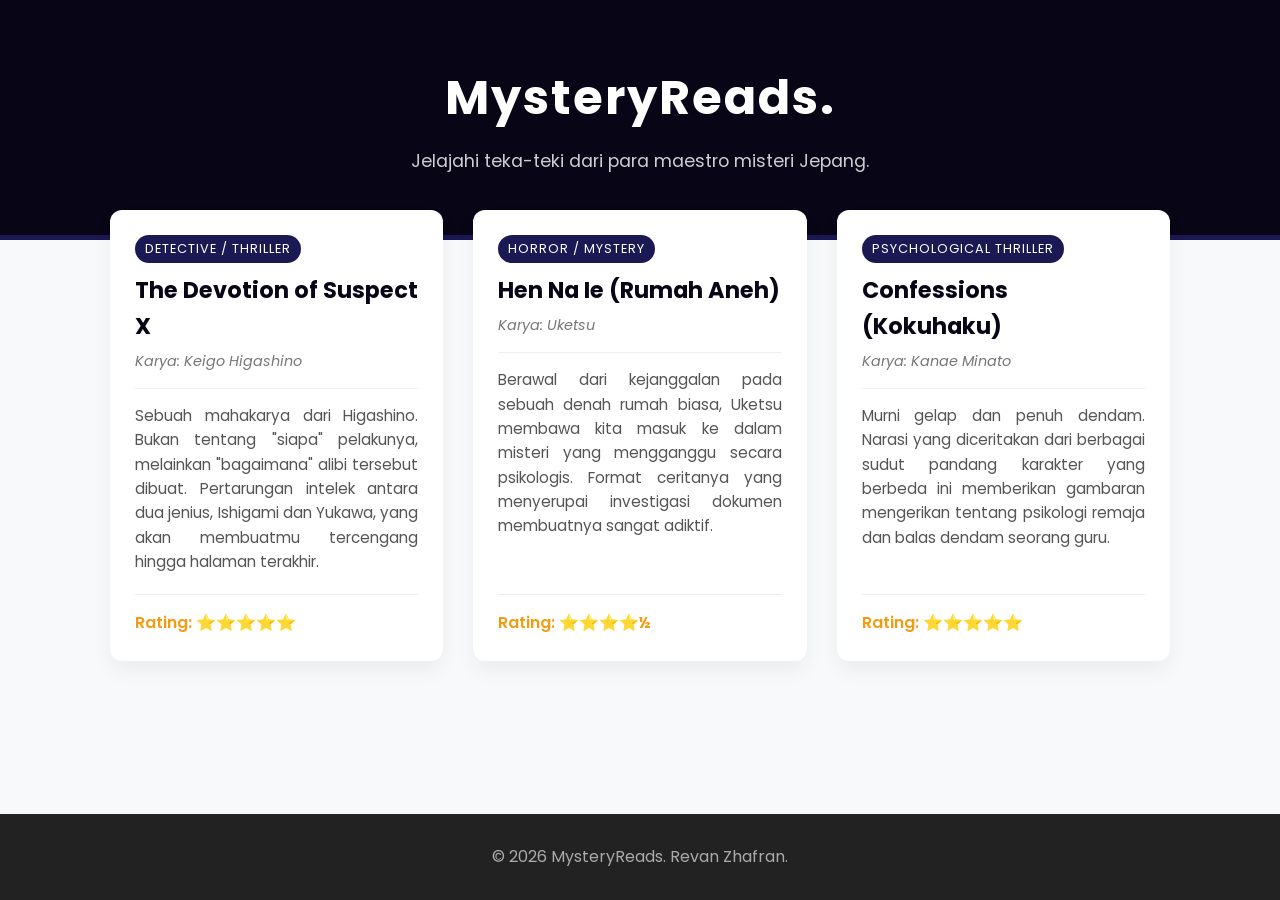
<file: PPW_KelasB_02_L0124154_RevanALifianZhafran/index.html>
<!DOCTYPE html>
<html lang="id">
<head>
    <meta charset="UTF-8">
    <meta name="viewport" content="width=device-width, initial-scale=1.0">
    <title>MysteryReads | Review Novel Jepang</title>
    <link rel="stylesheet" href="style.css">
    <link href="https://fonts.googleapis.com/css2?family=Poppins:wght@300;400;600&display=swap" rel="stylesheet">
</head>
<body>

    <header class="header">
        <div class="container">
            <h1>MysteryReads.</h1>
            <p>Jelajahi teka-teki dari para maestro misteri Jepang.</p>
        </div>
    </header>

    <main class="container">
        <section class="review-grid">
            
            <article class="review-card">
                <div class="card-header">
                    <span class="genre-tag">Detective / Thriller</span>
                    <h2>The Devotion of Suspect X</h2>
                    <p class="author">Karya: Keigo Higashino</p>
                </div>
                <div class="card-body">
                    <p>Sebuah mahakarya dari Higashino. Bukan tentang "siapa" pelakunya, melainkan "bagaimana" alibi tersebut dibuat. Pertarungan intelek antara dua jenius, Ishigami dan Yukawa, yang akan membuatmu tercengang hingga halaman terakhir.</p>
                </div>
                <div class="card-footer">
                    <span class="rating">Rating: ⭐⭐⭐⭐⭐</span>
                </div>
            </article>

            <article class="review-card">
                <div class="card-header">
                    <span class="genre-tag">Horror / Mystery</span>
                    <h2>Hen Na Ie (Rumah Aneh)</h2>
                    <p class="author">Karya: Uketsu</p>
                </div>
                <div class="card-body">
                    <p>Berawal dari kejanggalan pada sebuah denah rumah biasa, Uketsu membawa kita masuk ke dalam misteri yang mengganggu secara psikologis. Format ceritanya yang menyerupai investigasi dokumen membuatnya sangat adiktif.</p>
                </div>
                <div class="card-footer">
                    <span class="rating">Rating: ⭐⭐⭐⭐½</span>
                </div>
            </article>

            <article class="review-card">
                <div class="card-header">
                    <span class="genre-tag">Psychological Thriller</span>
                    <h2>Confessions (Kokuhaku)</h2>
                    <p class="author">Karya: Kanae Minato</p>
                </div>
                <div class="card-body">
                    <p>Murni gelap dan penuh dendam. Narasi yang diceritakan dari berbagai sudut pandang karakter yang berbeda ini memberikan gambaran mengerikan tentang psikologi remaja dan balas dendam seorang guru.</p>
                </div>
                <div class="card-footer">
                    <span class="rating">Rating: ⭐⭐⭐⭐⭐</span>
                </div>
            </article>

        </section>
    </main>

    <footer class="footer">
        <p>&copy; 2026 MysteryReads. Revan Zhafran.</p>
    </footer>

</body>
</html>
</file>
<file: PPW_KelasB_02_L0124154_RevanALifianZhafran/style.css>
/* =========================================
   Reset CSS & Variabel Dasar
========================================= */
* {
    margin: 0;
    padding: 0;
    box-sizing: border-box;
}

:root {
    --primary-color: #080616;
    --secondary-color: #1A1953;
    --background-color: #f8f9fa;
    --text-color: #333333;
    --card-bg: #ffffff;
}

body {
    font-family: 'Poppins', sans-serif;
    background-color: var(--background-color);
    color: var(--text-color);
    line-height: 1.6;

    display: flex;
    flex-direction: column;
    min-height: 100vh;
}
main {
    flex: 1;
}
/* =========================================
   Layout Containers
========================================= */
/* Container membatasi lebar maksimal konten agar rapi di layar besar */
.container {
    max-width: 1100px;
    margin: 0 auto;
    padding: 0 20px;
}

/* =========================================
   Header & Footer
========================================= */
.header {
    background-color: var(--primary-color);
    color: white;
    padding: 60px 0;
    text-align: center;
    border-bottom: 5px solid var(--secondary-color);
}

.header h1 {
    font-size: 3rem;
    letter-spacing: 2px;
    margin-bottom: 10px;
}

.header p {
    font-size: 1.1rem;
    opacity: 0.8;
}

.footer {
    text-align: center;
    padding: 30px;
    background-color: #222;
    color: #aaa;
    margin-top: 50px;
}

.review-grid {
    display: grid;
    /* Auto-fit: Otomatis menyesuaikan jumlah kolom berdasarkan lebar layar */
    grid-template-columns: repeat(auto-fit, minmax(300px, 1fr));
    gap: 30px;
    margin-top: -30px; /* Menarik grid sedikit ke atas menimpa header */
}


.review-card {
    background-color: var(--card-bg);
    border-radius: 12px;
    padding: 25px;
    box-shadow: 0 10px 20px rgba(0, 0, 0, 0.05);
    transition: transform 0.3s ease, box-shadow 0.3s ease;
    display: flex;
    flex-direction: column;
}

/* Efek saat mouse diarahkan ke box (Hover) */
.review-card:hover {
    transform: translateY(-5px);
    box-shadow: 0 15px 30px rgba(0, 0, 0, 0.1);
}

.card-header {
    margin-bottom: 15px;
    border-bottom: 1px solid #eee;
    padding-bottom: 15px;
}

.genre-tag {
    background-color: var(--secondary-color);
    color: white;
    font-size: 0.8rem;
    padding: 4px 10px;
    border-radius: 20px;
    text-transform: uppercase;
    letter-spacing: 1px;
    display: inline-block;
    margin-bottom: 10px;
}

.review-card h2 {
    font-size: 1.4rem;
    color: var(--primary-color);
    margin-bottom: 5px;
}

.author {
    font-size: 0.9rem;
    color: #777;
    font-style: italic;
}

.card-body {
    flex-grow: 1; /* Membuat body mengisi sisa ruang jika konten kurang */
}

.card-body p {
    font-size: 0.95rem;
    color: #555;
    text-align: justify;
}

.card-footer {
    margin-top: 20px;
    padding-top: 15px;
    border-top: 1px solid #eee;
    font-weight: 600;
}

.rating {
    color: #f39c12; /* Warna emas untuk bintang */
}
</file>
